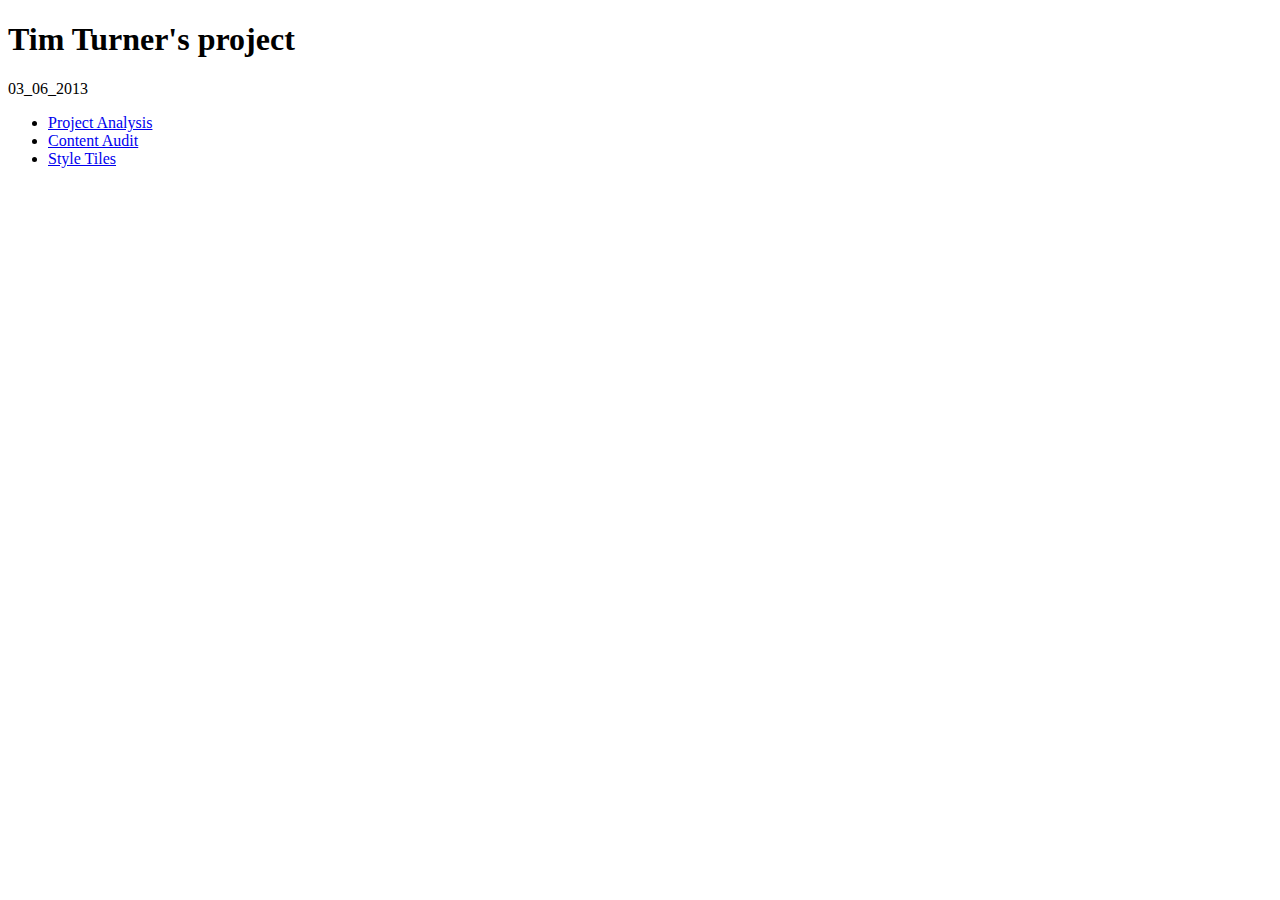
<file: index.html>
<!DOCTYPE html>
<html lang="en">
<head>
<meta charset="utf-8" />

<title>Tim_Turner's_WSP Portal</title>
</head>

<body>
	<h1>Tim Turner's project</h1>
	<p>03_06_2013</p>
	<ul>
		<li><a href="http://pttimturner.github.com/wsp-Tim-Turner-project-files/activities/Turner_Tim_project_analysis.html">Project Analysis</a></li>
		<li><a href="http://pttimturner.github.com/wsp-Tim-Turner-project-files/activities/Turner_Tim_content_audit.pdf">Content Audit</a></li>
        <li><a href="http://pttimturner.github.com/wsp-Tim-Turner-project-files/activities/style_tiles.html">Style Tiles</a></li>
        
	</ul>
</body>
</html>
</file>
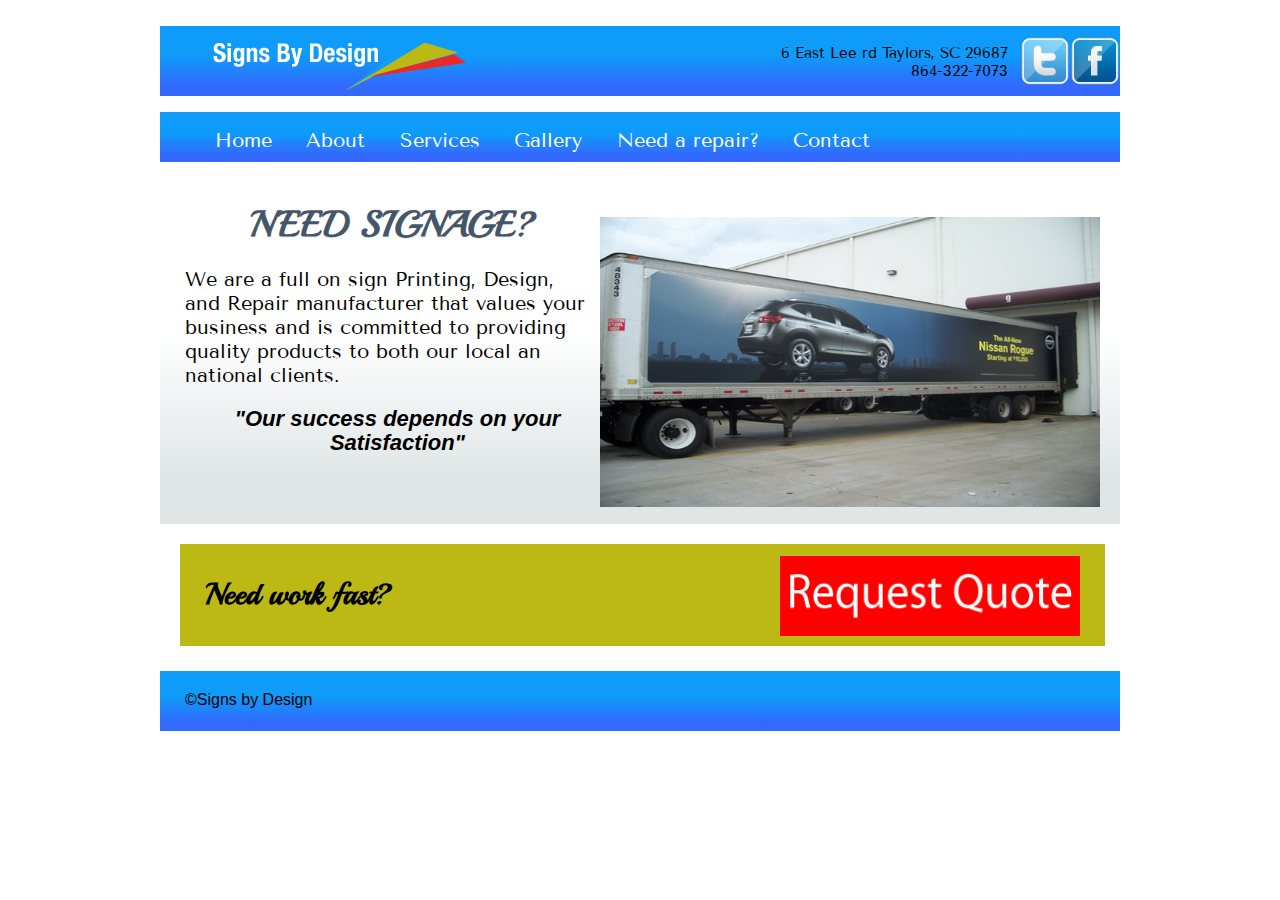
<file: project/index.html>
<!DOCTYPE html>
<html lang="en">
<head>
<meta charset="utf-8"/>
<meta name="viewport" content="width=device-width, minimum-scale=1.0, maximum-scale=1.0">
<link rel="stylesheet" href="css/style.css" type="text/css"/>
<link href='http://fonts.googleapis.com/css?family=Cuprum:400,400italic,700,700italic' rel='stylesheet' type='text/css'>
<link href='http://fonts.googleapis.com/css?family=Playball|Tenor+Sans' rel='stylesheet' type='text/css'>
<title>Signs By Design</title>
</head>	

<body>

	
<div id="wrapper">

	<div id="header">
    
    	<img id="logo" src="images/sbd_logo.png" alt="logo"/>
        <img id="facebook"img src="images/1364084090_facebook_02.png" alt="facebook_png" width="50" height="50"/>
        <img id="twitter"img src="images/1364084113_twitter_02.png" alt="twitter_png" width="50" height="50"/>
        <p id="info">
6 East Lee rd Taylors, SC 29687<br> 864-322-7073 </p>  



    </div>
	
    
    <nav id="nav_menu">
		<ul>
			<li><a href="index.html">Home</a></li>
			<li><a href="about.html">About</a></li>
			<li><a href="services.html">Services</a></li>
			<li><a href="gallery.html">Gallery</a></li>
			<li><a href="need-a-repair.html">Need a repair?</a></li>
			<li><a href="contact-us.html">Contact</a></li>
		</ul>
	</nav> <!-- End Menu -->
   
	<div id="main">
  
   <img src="images/vehicle6.jpg" alt="print_image" width="500" height="290"/>
        
         <h1 class="main_title">Need Signage?</h1>
			<p id="main_content">We are a full on sign Printing, Design, and Repair manufacturer that values your business and is committed to providing 
quality products to both our local an national clients.</p>
<blockquote><p><em><strong>"Our success depends on your Satisfaction"</strong></em></p></blockquote>
	</div><!-- End Main -->
    
        
		<div id="cta_block">
        <img id="request" src="images/request_box.png" width="300" height="80"/>
			<h2>Need work fast?</h2>
            
           
       </div>
        
        
		<!--<section id="left_block">
			<h3>You need it? We got it!</h3>
			<ul class="points">
				<li><strong>Custom Signs</strong></li>
				<li><strong>Installations</strong></li>
				<li><strong>Service and Repair</strong></li>
			</ul>
		</section>-->
        
        
		<!--<div id="right_block">
			<h3>The SBD Gaurantee</h3>
            	<ul>
                	<li>Free Quote</li>
                    <li>Friendly Service</li>
                    <li>Fast Turnaround</li>
                </ul>
			<p></p>
		<h3>Request a Quote</h3>
			<p></p>
		</div>-->
  
        <footer><p>&copy;Signs by Design</p>
    
     </footer>
       
     


</div><!-- End Wrapper -->

<!-- End Document
================================================== -->
</body>
</html>
</file>
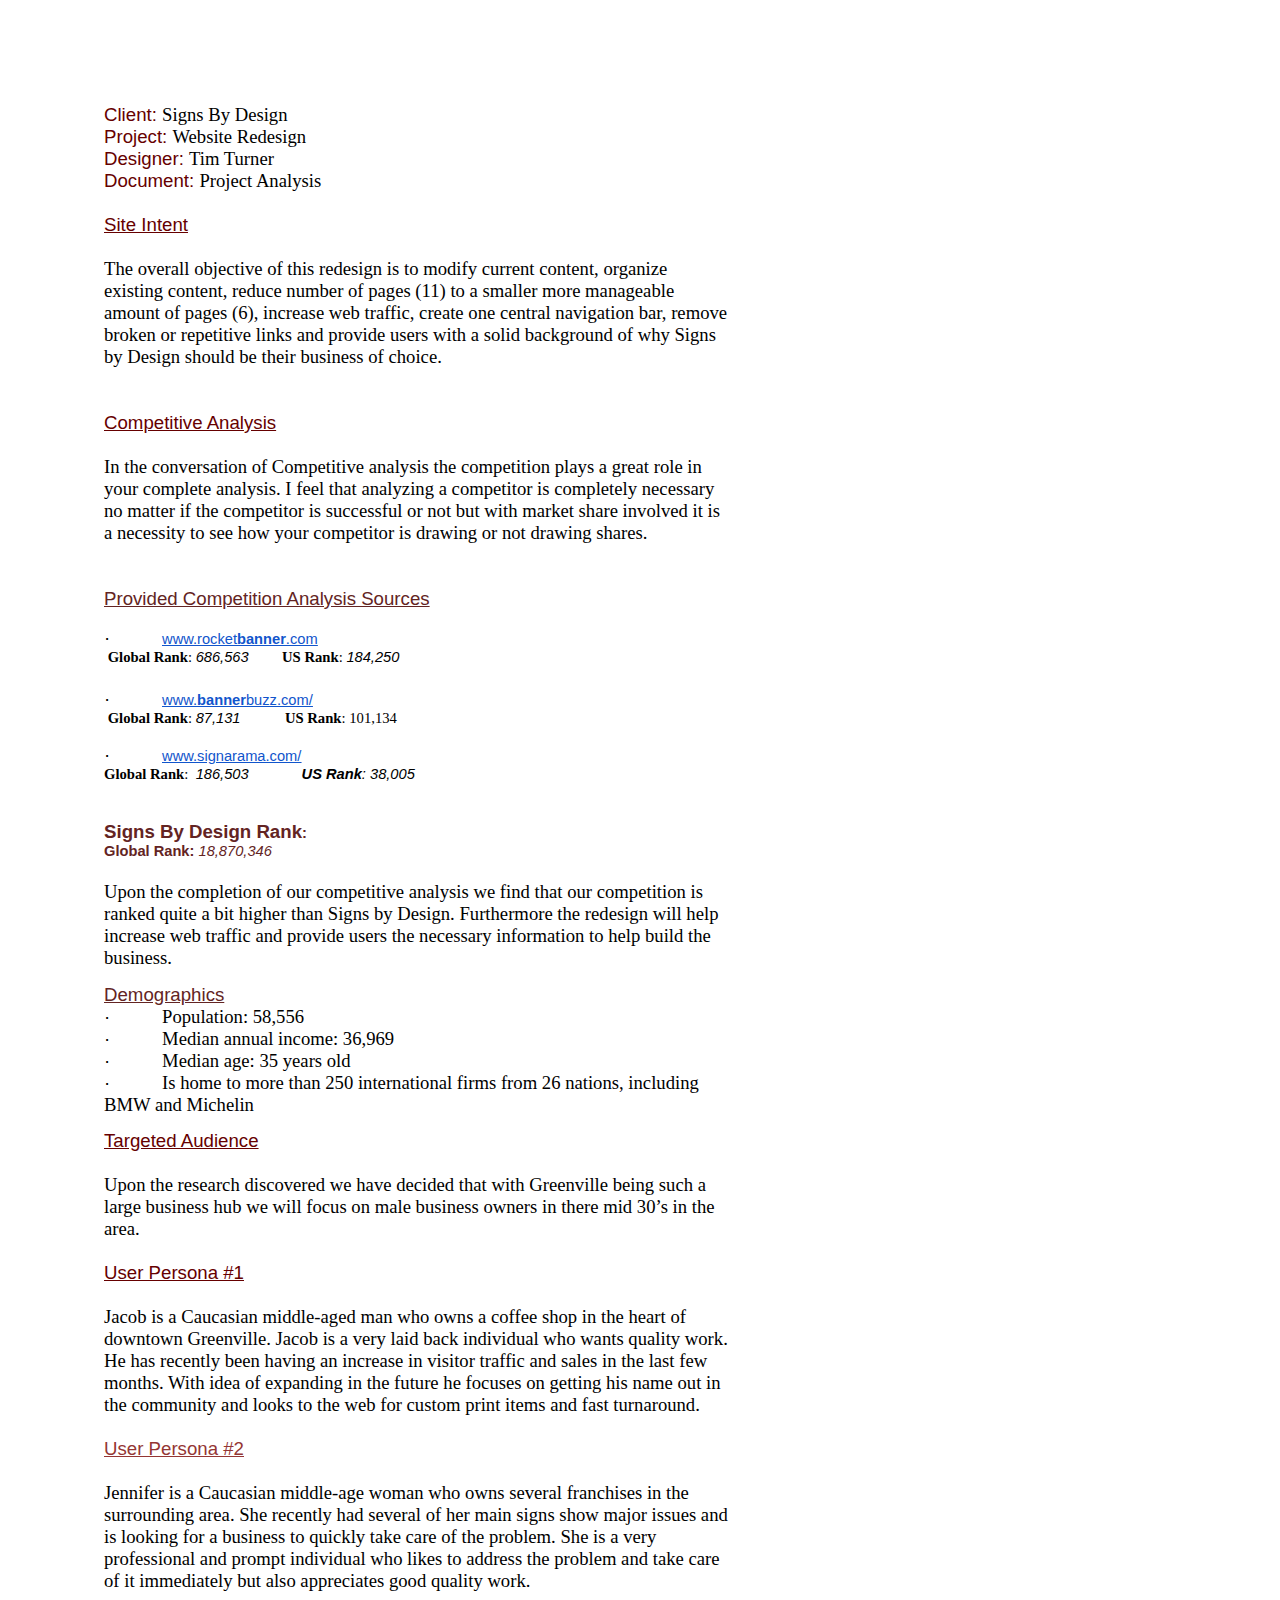
<file: activities/ProjectAnalysis.html>
<html><head><title>Project Analysis</title><style type="text/css">@import url('https://themes.googleusercontent.com/fonts/css?kit=MSSLfUayeNh9PW3ng9UWrqo0P1CSBNc3gBWclSzSx0c');ol{margin:0;padding:0}.c13{max-width:468pt;background-color:#ffffff;padding:72pt 72pt 72pt 72pt}.c6{color:#632423;font-size:14pt;font-weight:bold}.c8{color:#1155cc;text-decoration:underline;font-weight:bold}.c5{color:inherit;text-decoration:inherit}.c3{font-size:14pt;font-family:"Calibri"}.c2{color:#660000;font-size:14pt}.c7{color:#632423;font-weight:bold}.c10{color:#1155cc;text-decoration:underline}.c1{font-family:"Cambria";font-weight:bold}.c14{color:#632423;text-decoration:underline}.c16{font-weight:bold}.c15{color:#632423}.c17{text-decoration:underline}.c4{font-family:"Cambria"}.c9{font-size:14pt}.c0{direction:ltr}.c11{height:11pt}.c12{font-style:italic}.c18{color:#943634}.title{padding-top:0pt;line-height:1.15;text-align:left;color:#000000;font-size:21pt;font-family:"Trebuchet MS";padding-bottom:0pt}.subtitle{padding-top:0pt;line-height:1.15;text-align:left;color:#666666;font-style:italic;font-size:13pt;font-family:"Trebuchet MS";padding-bottom:10pt}li{color:#000000;font-size:11pt;font-family:"Arial"}p{color:#000000;font-size:11pt;margin:0;font-family:"Arial"}h1{padding-top:10pt;line-height:1.15;text-align:left;color:#000000;font-size:16pt;font-family:"Trebuchet MS";padding-bottom:0pt}h2{padding-top:10pt;line-height:1.15;text-align:left;color:#000000;font-size:13pt;font-family:"Trebuchet MS";font-weight:bold;padding-bottom:0pt}h3{padding-top:8pt;line-height:1.15;text-align:left;color:#666666;font-size:12pt;font-family:"Trebuchet MS";font-weight:bold;padding-bottom:0pt}h4{padding-top:8pt;line-height:1.15;text-align:left;color:#666666;font-size:11pt;text-decoration:underline;font-family:"Trebuchet MS";padding-bottom:0pt}h5{padding-top:8pt;line-height:1.15;text-align:left;color:#666666;font-size:11pt;font-family:"Trebuchet MS";padding-bottom:0pt}h6{padding-top:8pt;line-height:1.15;text-align:left;color:#666666;font-style:italic;font-size:11pt;font-family:"Trebuchet MS";padding-bottom:0pt}</style></head><body class="c13"><p class="c0"><span class="c2">Client: </span><span class="c3">Signs By Design</span></p><p class="c0"><span class="c2">Project: </span><span class="c3">Website Redesign</span></p><p class="c0"><span class="c2">Designer: </span><span class="c3">Tim Turner</span></p><p class="c0"><span class="c2">Document: </span><span class="c3">Project Analysis</span></p><p class="c0"><span class="c2">&nbsp;</span></p><p class="c0"><span class="c2 c17">Site Intent</span></p><p class="c0"><span class="c9">&nbsp;</span></p><p class="c0"><span class="c3">The overall objective of this redesign is to modify current content, organize existing content, reduce number of pages (11) to a smaller more manageable amount of pages (6), increase web traffic, create one central navigation bar, remove broken or repetitive links and provide users with a solid background of why Signs by Design should be their business of choice.</span></p><p class="c0"><span class="c2">&nbsp;</span></p><p class="c0"><span class="c2">&nbsp;</span></p><p class="c0"><span class="c2 c17">Competitive Analysis</span></p><p class="c0"><span class="c2">&nbsp;</span></p><p class="c0"><span class="c3">In the conversation of Competitive analysis the competition plays a great role in your complete analysis. I feel that analyzing a competitor is completely necessary no matter if the competitor is successful or not but with market share involved it is a necessity to see how your competitor is drawing or not drawing shares.</span></p><p class="c0"><span class="c3">&nbsp;</span></p><p class="c0"><span class="c15 c9">&nbsp;</span></p><p class="c0"><span class="c14 c9">Provided Competition Analysis Sources</span></p><p class="c0"><span class="c4">&nbsp;</span></p><p class="c0"><span class="c9">&middot; &nbsp;&nbsp;&nbsp;&nbsp;&nbsp;&nbsp;&nbsp;&nbsp;&nbsp;</span><span class="c10"><a class="c5" href="http://www.rocketbanner.com">www.rocket</a></span><span class="c8"><a class="c5" href="http://www.rocketbanner.com">banner</a></span><span class="c10"><a class="c5" href="http://www.rocketbanner.com">.com</a></span><span class="c4">&nbsp; &nbsp; &nbsp; &nbsp;&nbsp;&nbsp;&nbsp;&nbsp;&nbsp;&nbsp;&nbsp;</span></p><p class="c0"><span class="c4">&nbsp;</span><span class="c1">Global Rank</span><span class="c4">: </span><span class="c12">686,563 </span><span class="c4">&nbsp; &nbsp; &nbsp; &nbsp; </span><span class="c1">US Rank</span><span class="c4">: </span><span class="c12">184,250</span></p><p class="c0"><span class="c3 c12">&nbsp;</span></p><p class="c0"><span class="c9">&middot; &nbsp;&nbsp;&nbsp;&nbsp;&nbsp;&nbsp;&nbsp;&nbsp;&nbsp;</span><span class="c10"><a class="c5" href="http://www.bannerbuzz.com/">www.</a></span><span class="c8"><a class="c5" href="http://www.bannerbuzz.com/">banner</a></span><span class="c10"><a class="c5" href="http://www.bannerbuzz.com/">buzz.com/</a></span><span class="c4">&nbsp; &nbsp; &nbsp; &nbsp;&nbsp;&nbsp;&nbsp;&nbsp;&nbsp;&nbsp;&nbsp;&nbsp;</span></p><p class="c0"><span class="c4">&nbsp;</span><span class="c1">Global Rank</span><span class="c4">: </span><span class="c12">87,131 &nbsp; &nbsp; &nbsp; &nbsp; &nbsp;</span><span class="c4">&nbsp;</span><span class="c1">US Rank</span><span class="c4">: 101,134 &nbsp;&nbsp;&nbsp;&nbsp;&nbsp;&nbsp;&nbsp;&nbsp;&nbsp;</span></p><p class="c0"><span class="c4">&nbsp;</span></p><p class="c0"><span class="c9">&middot; &nbsp;&nbsp;&nbsp;&nbsp;&nbsp;&nbsp;&nbsp;&nbsp;&nbsp;</span><span class="c10"><a class="c5" href="http://www.signarama.com/">www.signarama.com/</a></span><span class="c4">&nbsp; &nbsp; &nbsp; &nbsp; &nbsp; &nbsp;&nbsp;&nbsp;&nbsp;&nbsp;&nbsp;&nbsp;&nbsp;</span></p><p class="c0"><span class="c1">Global Rank</span><span class="c4">: &nbsp;</span><span class="c12">186,503 &nbsp; &nbsp; &nbsp;&nbsp;&nbsp;&nbsp;&nbsp;&nbsp;&nbsp;&nbsp;</span><span class="c12 c16">US Rank</span><span class="c12">: 38,005</span></p><p class="c0"><span class="c3">&nbsp;</span></p><p class="c0"><span class="c16">&nbsp;</span></p><p class="c0"><span class="c6">Signs By Design Rank</span><span class="c7">:</span></p><p class="c0"><span class="c7">Global Rank:</span><span class="c15">&nbsp;</span><span class="c15 c12">18,870,346</span></p><p class="c0"><span class="c3">&nbsp;</span></p><p class="c0"><span class="c3">Upon the completion of our competitive analysis we find that our competition is ranked quite a bit higher than Signs by Design. Furthermore the redesign will help increase web traffic and provide users the necessary information to help build the business.</span></p><p class="c0 c11"><span class="c14 c9"></span></p><p class="c0"><span class="c9 c14">Demographics</span></p><p class="c0"><span class="c9">&middot; &nbsp;&nbsp;&nbsp;&nbsp;&nbsp;&nbsp;&nbsp;&nbsp;&nbsp;</span><span class="c3">Population: 58,556</span></p><p class="c0"><span class="c9">&middot; &nbsp;&nbsp;&nbsp;&nbsp;&nbsp;&nbsp;&nbsp;&nbsp;&nbsp;</span><span class="c3">Median annual income: 36,969</span></p><p class="c0"><span class="c9">&middot; &nbsp;&nbsp;&nbsp;&nbsp;&nbsp;&nbsp;&nbsp;&nbsp;&nbsp;</span><span class="c3">Median age: 35 years old</span></p><p class="c0"><span class="c9">&middot; &nbsp;&nbsp;&nbsp;&nbsp;&nbsp;&nbsp;&nbsp;&nbsp;&nbsp;</span><span class="c3">Is home to more than 250 international firms from 26 nations, including BMW and Michelin</span></p><p class="c0 c11"><span class="c2 c17"></span></p><p class="c0"><span class="c2 c17">Targeted Audience</span></p><p class="c0"><span class="c2">&nbsp;</span></p><p class="c0"><span class="c3">Upon the research discovered we have decided that with Greenville being such a large business hub we will focus on male business owners in there mid 30&rsquo;s in the area.&nbsp;&nbsp;&nbsp;&nbsp;&nbsp;&nbsp;&nbsp;&nbsp;</span></p><p class="c0"><span class="c2">&nbsp;</span></p><p class="c0"><span class="c2 c17">User Persona #1</span></p><p class="c0"><span class="c2">&nbsp;</span></p><p class="c0"><span class="c3">Jacob is a Caucasian middle-aged man who owns a coffee shop in the heart of downtown Greenville. Jacob is a very laid back individual who wants quality work. He has recently been having an increase in visitor traffic and sales in the last few months. With idea of expanding in the future he focuses on getting his name out in the community and looks to the web for custom print items and fast turnaround.</span></p><p class="c0"><span class="c3">&nbsp;</span></p><p class="c0"><span class="c17 c9 c18">User Persona #2</span></p><p class="c0"><span class="c3">&nbsp;</span></p><p class="c0"><span class="c3">Jennifer is a Caucasian middle-age woman who owns several franchises in the surrounding area. She recently had several of her main signs show major issues and is looking for a business to quickly take care of the problem. She is a very professional and prompt individual who likes to address the problem and take care of it immediately but also appreciates good quality work.</span></p><p class="c0 c11"><span></span></p></body></html>
</file>
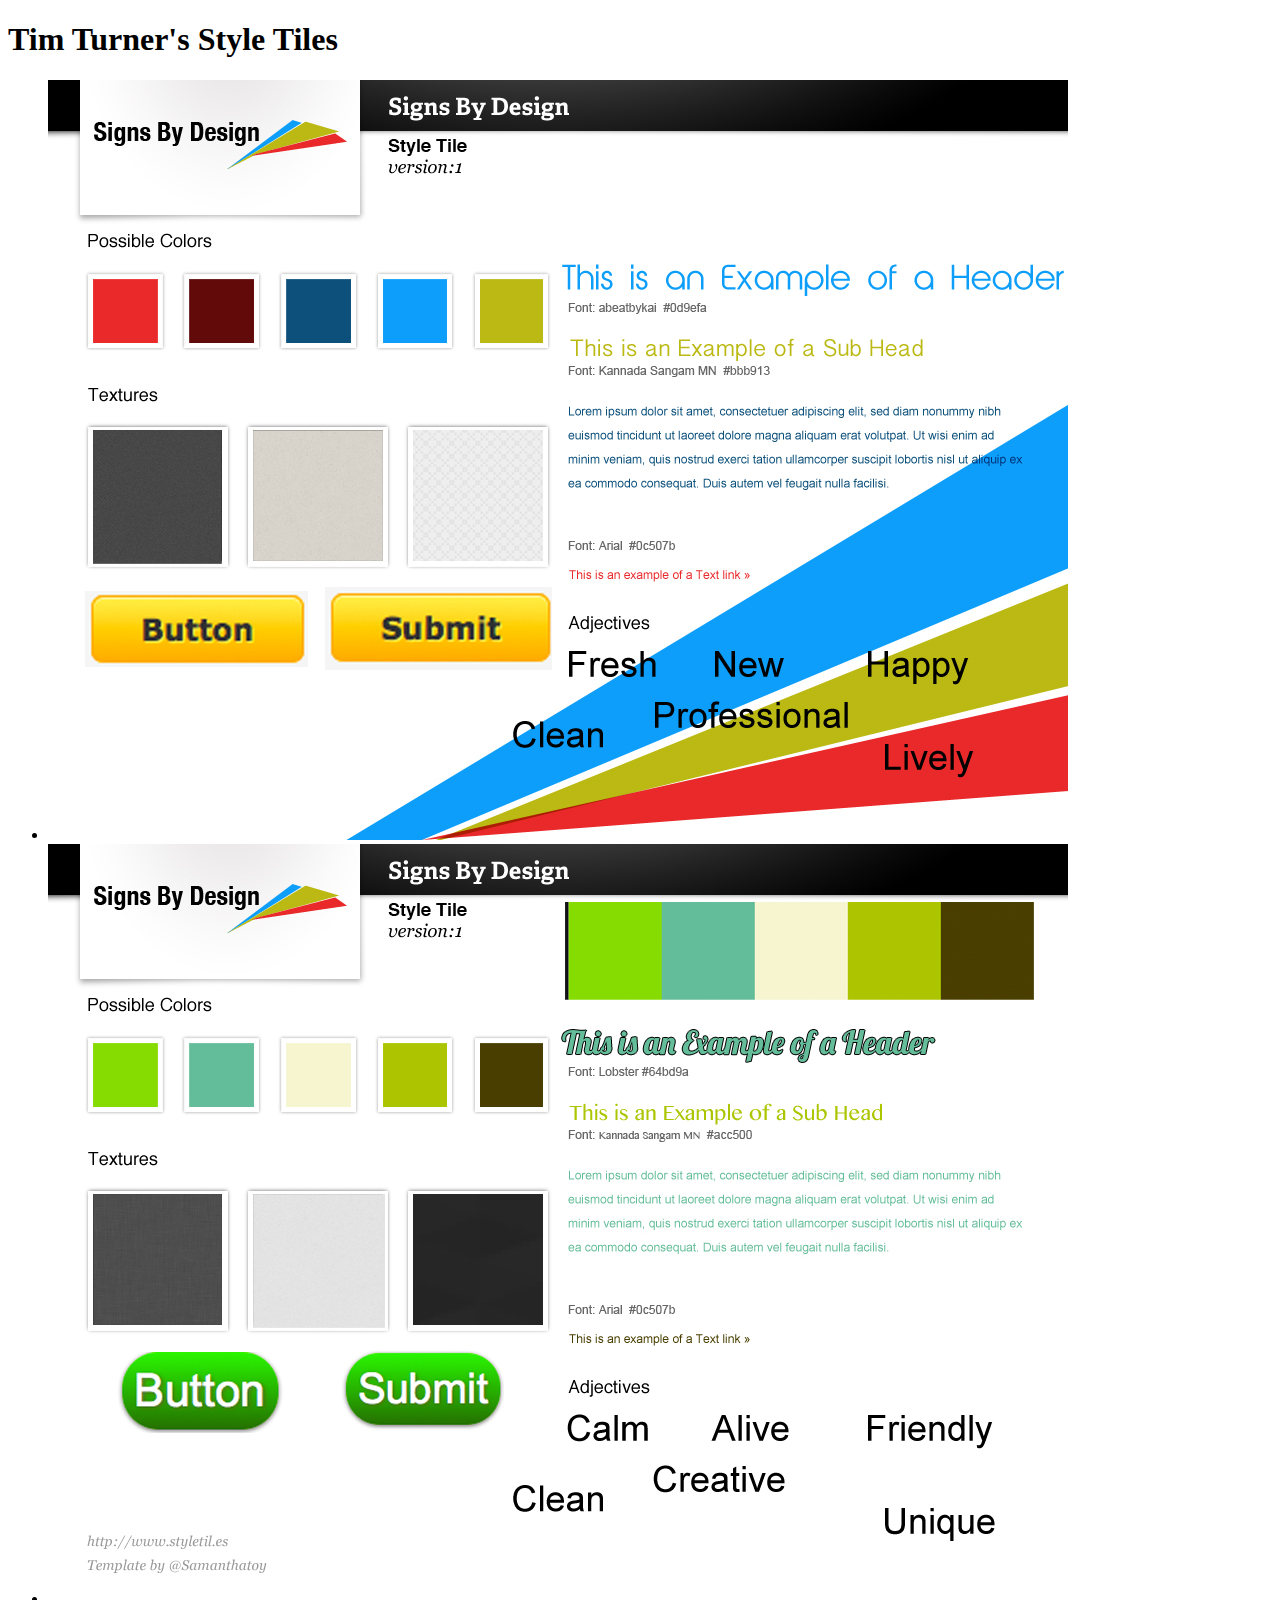
<file: activities/style_tiles.html>
<!DOCTYPE html>
<html lang="en">
<head>
<meta charset="utf-8" />

<title>Tim_Turner's_WSP Portal</title>
</head>

<body>
	<h1> Tim Turner's Style Tiles</h1>
	
		<ul>
			<li><img src="Style_Tile_Template1.jpg" alt="style_tile_1"/></li>
			<li><img src="Style_Tile_Template2.jpg" alt="style_tile_2"/></li>
		</ul>
	</body>
</html>
</file>
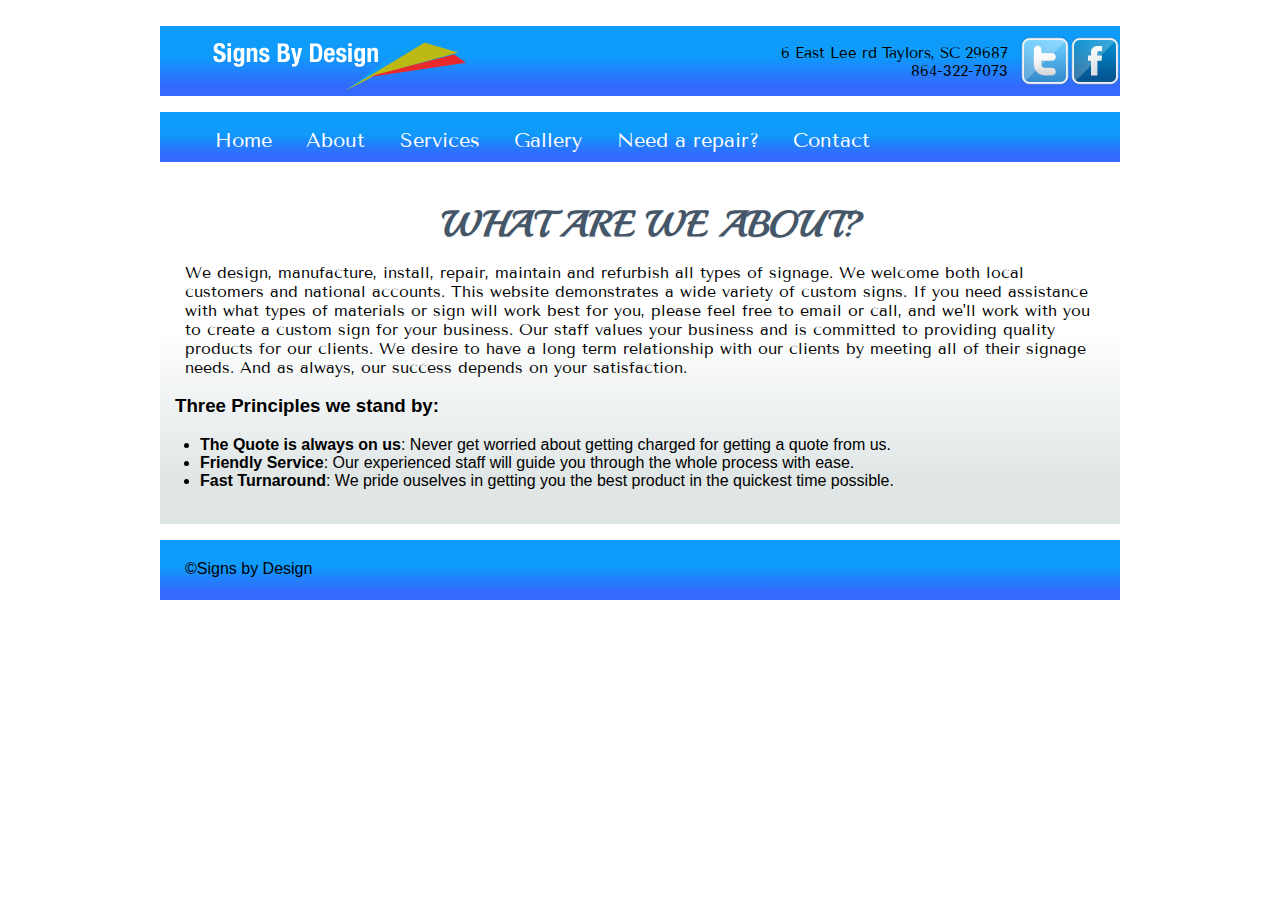
<file: project/about.html>
<!DOCTYPE html>
<html lang="en">
<head>
	<meta charset="utf-8"/>
	<meta name="viewport" content="width=device-width, minimum-scale=1.0, maximum-scale=1.0"/>
<link rel="stylesheet" href="css/style.css" type="text/css"/>
<link href='http://fonts.googleapis.com/css?family=Cuprum:400,400italic,700,700italic' rel='stylesheet' type='text/css'/>
<link href='http://fonts.googleapis.com/css?family=Playball|Tenor+Sans' rel='stylesheet' type='text/css'/>
	<title>Signs By Design</title>
</head>	

<body>

	<div id="wrapper">

	
<div id="header">
    	<img id="logo" src="images/sbd_logo.png" alt="logo"/>
        <img id="facebook" img src="images/1364084090_facebook_02.png" alt="facebook_png" width="50" height="50"/>
        <img id="twitter" img src="images/1364084113_twitter_02.png" alt="twitter_png" width="50" height="50"/>
        <p id="info">
6 East Lee rd Taylors, SC 29687<br/> 864-322-7073 		</p>
    </div>
	
			
    
    <div id="nav_menu">
		<ul>
			<li><a href="index.html">Home</a></li>
			<li><a href="about.html">About</a></li>
			<li><a href="services.html">Services</a></li>
			<li><a href="gallery.html">Gallery</a></li>
			<li><a href="need-a-repair.html">Need a repair?</a></li>
			<li><a href="contact-us.html">Contact</a></li>
		</ul>
	</div> <!------End Menu------->
    
    <div id="main">
    
    <h1 class="main_title">What are we about?</h1>
   
   <div class="one-third column">
			
			<p class="page_para">We design, manufacture, install, repair, maintain and refurbish all types of signage.
We welcome both local customers and national accounts.

This website demonstrates a wide variety of custom signs. If you need assistance with what types of materials or sign will work best for you, please feel free to email or call, and we'll work with you to create a custom sign for your business.

Our staff values your business and is committed to providing quality products for our clients.   We desire to have a long term relationship with our clients by meeting all of their signage needs.

And as always, our success depends on your satisfaction.</p>
	
     </div><!--end main-->
		<div class="one-third column">
			<h3 id="principles">Three Principles we stand by:</h3>
			<ul class="square">
				<li><strong>The Quote is always on us</strong>: Never get worried about getting charged for getting a quote from us.</li>
				<li><strong>Friendly Service</strong>: Our experienced staff will guide you through the whole process with ease. </li>
				<li><strong>Fast Turnaround</strong>: We pride ouselves in getting you the best product in the quickest time possible.</li>
			</ul>
		</div>
        
        </div><!--end main-->
        
        <div class="one-third column">
			<footer><p>&copy;Signs by Design</p></footer>
		</div>
</div><!--end wrapper-->
</body>
</html>
</file>
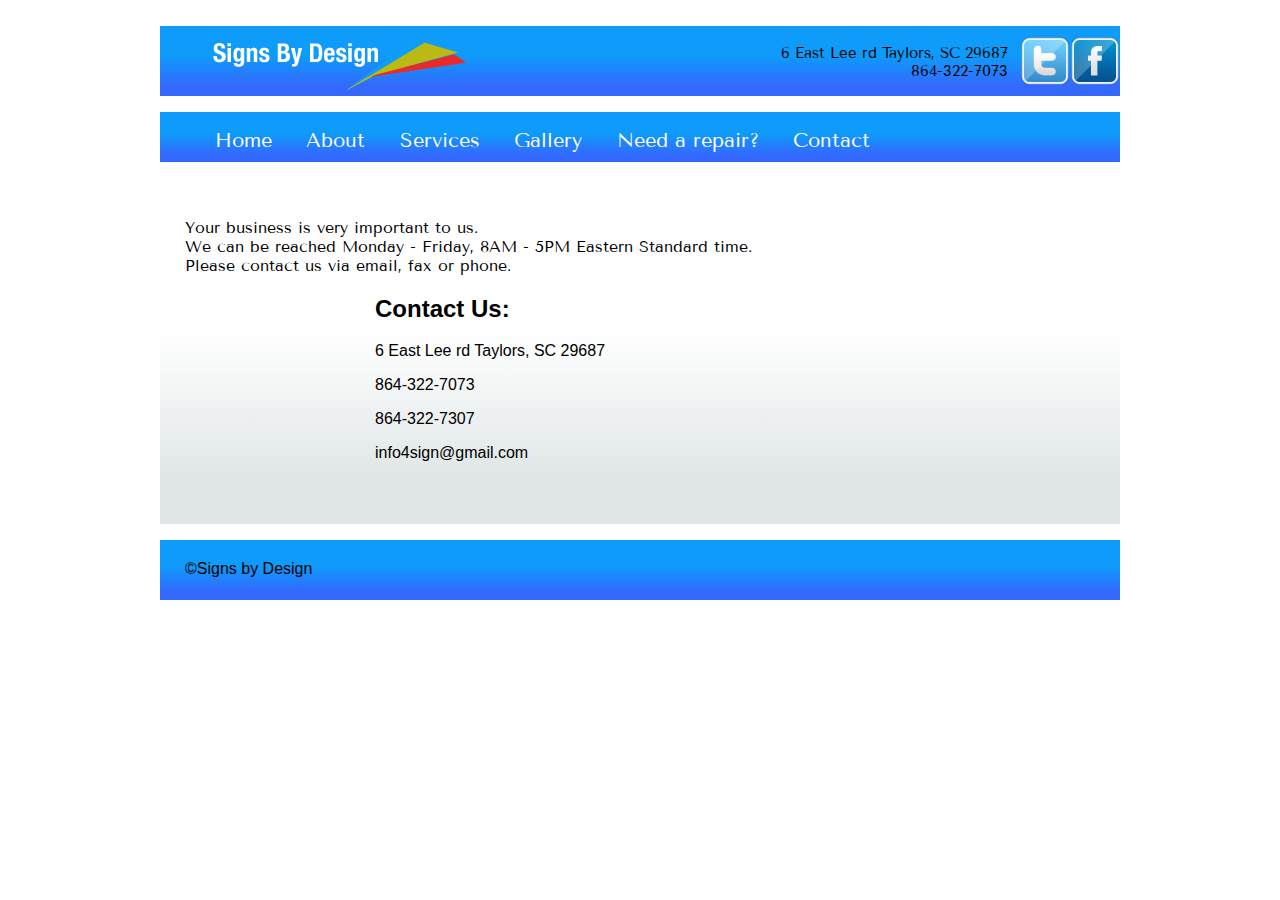
<file: project/contact-us.html>
<!DOCTYPE html>
<html lang="en">
<head>
	<meta charset="utf-8"/>
	<meta name="viewport" content="width=device-width, minimum-scale=1.0, maximum-scale=1.0"/>
<link rel="stylesheet" href="css/style.css" type="text/css"/>
<link href='http://fonts.googleapis.com/css?family=Cuprum:400,400italic,700,700italic' rel='stylesheet' type='text/css'/>
<link href='http://fonts.googleapis.com/css?family=Playball|Tenor+Sans' rel='stylesheet' type='text/css'/>
	<title>Signs By Design</title>
</head>	

<body>

<div id="wrapper">
	

<div id="header">
    	<img id="logo" src="images/sbd_logo.png" alt="logo"/>
        <img id="facebook" img src="images/1364084090_facebook_02.png" alt="facebook_png" width="50" height="50"/>
        <img id="twitter" img src="images/1364084113_twitter_02.png" alt="twitter_png" width="50" height="50"/>
         <p id="info">
6 East Lee rd Taylors, SC 29687<br/> 864-322-7073 		</p>
    </div>
    
    <div id="nav_menu">
		<ul>
			<li><a href="index.html">Home</a></li>
			<li><a href="about.html">About</a></li>
			<li><a href="services.html">Services</a></li>
			<li><a href="gallery.html">Gallery</a></li>
			<li><a href="need-a-repair.html">Need a repair?</a></li>
			<li><a href="contact-us.html">Contact</a></li>
		</ul>
	</div> <!------End Menu------->
    
    <div id="main">
 <p class="page_para">Your business is very important to us.<br/>    
We can be reached Monday - Friday,
8AM - 5PM Eastern Standard time.<br/>
Please contact us via email, fax or phone.</p>

	<div id="contact">
  <h2>Contact Us:</h2>
	<p>6 East Lee rd Taylors, SC 29687</p> 
	<p>864-322-7073</p>
	<p>864-322-7307</p>
	<p>info4sign@gmail.com</p>
    </div>
	</div><!--End Main-->


        <footer><p>&copy;Signs by Design</p>
    
     </footer>
     
     
 </div><!--end wrapper-->
 </body>
 </html>
</file>
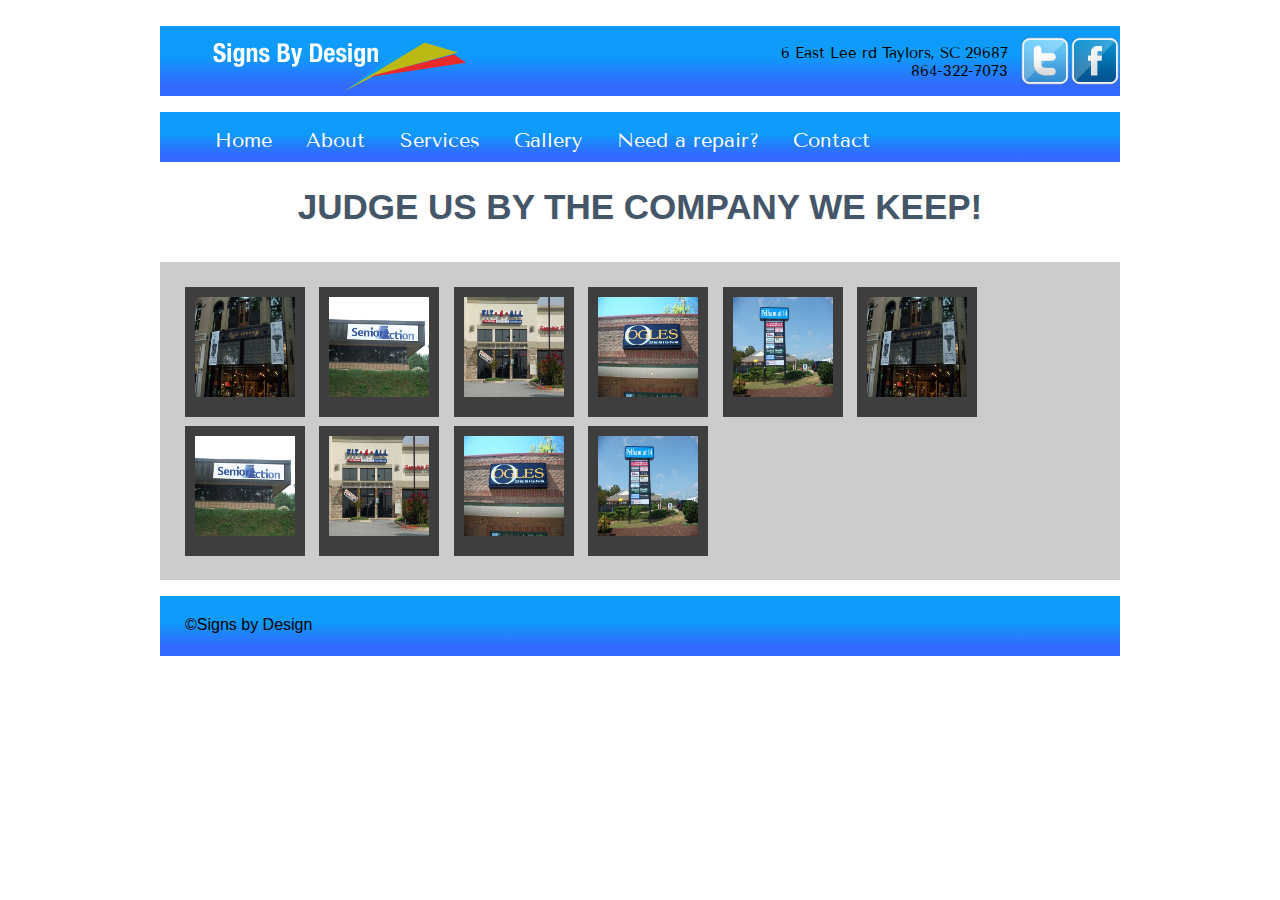
<file: project/gallery.html>
<!DOCTYPE html>
<html lang="en">
<head>

	<meta charset="utf-8"/>
	<meta name="viewport" content="width=device-width, minimum-scale=1.0, maximum-scale=1.0">
<link rel="stylesheet" href="css/style.css" type="text/css"/>
<link href='http://fonts.googleapis.com/css?family=Cuprum:400,400italic,700,700italic' rel='stylesheet' type='text/css'>
<link href='http://fonts.googleapis.com/css?family=Playball|Tenor+Sans' rel='stylesheet' type='text/css'>
	<title>Signs By Design</title>
<script type='text/javascript' src='scripts/jquery.js'></script>
<script type='text/javascript' src='scripts/lightbox.js'></script>
<link type='text/css' href='css/lightbox.css' rel='stylesheet'/>
<link type='text/css' href='css/sample_lightbox_layout.css' rel='stylesheet'/>
<style type="text/css">
.lbGallery { 
			/*gallery container settings*/
			background-color: #cccccc;
			padding-left: 20px;  
			padding-top: 20px;  
			padding-right: 20px;  
			padding-bottom: 20px;  
			width: 920px;
			height: auto;
			text-align:left;
		}
		.lbGallery ul { list-style: none; margin:0;padding:0; }
		.lbGallery ul li { display: inline;margin:0;padding:0; }
		.lbGallery ul li a{text-decoration:none;}
			
		.lbGallery ul li a img {
			/*border color, width and margin for the images*/
			border-color: #3e3e3e;
			border-left-width: 10px;
			border-top-width: 10px;
			border-right-width: 10px;
			border-bottom-width: 20px;
			margin-left:5px;
			margin-right:5px;
			margin-top:5px;
			margin-bottom:5px:
			}
			
		.lbGallery ul li a:hover img {	
			/*background color on hover*/
			border-color: #ffffff;
			border-left-width: 10px;
			border-top-width: 10px;
			border-right-width: 10px;
			border-bottom-width: 20px;
		}
			
		#lightbox-container-image-box {
			border-top: 0px none #ffffff;
			border-right: 0px none #ffffff;
			border-bottom: 0px none #ffffff;
			border-left: 0px none #ffffff;
			}
			
		#lightbox-container-image-data-box { 
			border-top: 0px;
			border-right: 0px none #ffffff;
			border-bottom: 0px none #ffffff;
			border-left: 0px none #ffffff;
			}
</style>

</head>	

<body>

		<div id="wrapper">
		
		<div id="header">
    	<img id="logo" src="images/sbd_logo.png" alt="logo"/>
        <img id="facebook"img src="images/1364084090_facebook_02.png" alt="facebook_png" width="50" height="50"/>
        <img id="twitter"img src="images/1364084113_twitter_02.png" alt="twitter_png" width="50" height="50"/>
          <p id="info">
6 East Lee rd Taylors, SC 29687<br> 864-322-7073 		</p>
    </div>
	
	
</style>
<script type="text/xml">
<!--
<oa:widgets>
  <oa:widget wid="2127022" binding="#gallery" />
</oa:widgets>
-->
</script>
	
<div id="nav_menu">
	<ul>
			<li><a href="index.html">Home</a></li>
			<li><a href="about.html">About</a></li>
			<li><a href="services.html">Services</a></li>
			<li><a href="gallery.html">Gallery</a></li>
			<li><a href="need-a-repair.html">Need a repair?</a></li>
			<li><a href="contact-us.html">Contact</a></li>
		</ul>
	</div> <!------End Menu------->
   <h1 class="main_title">Judge us by the company we keep!</h1>
   
 <div id="gallery" class="lbGallery">
      <ul>
        <li> <a href="images/banner9.jpg" title=""><img src="images/banner9.jpg" width="100" height="100" alt="Flower" /></a> </li>
        <li> <a href="images/building9.jpg" title=""><img src="images/building9.jpg" width="100" height="100" alt="Tree" /></a> </li>
        <li> <a href="images/cabinet.jpg" title=""><img src="images/cabinet.jpg" width="100" height="100" alt="" /></a> </li>
        <li> <a href="images/cabinet1.jpg" title=""><img src="images/cabinet1.jpg" width="100" height="100" alt="" /></a> </li>
        <li> <a href="images/cabinet6.jpg" title=""><img src="images/cabinet6.jpg" width="100" height="100" alt="" /></a> </li>
         <li> <a href="images/banner9.jpg" title=""><img src="images/banner9.jpg" width="100" height="100" alt="Flower" /></a> </li>
        <li> <a href="images/building9.jpg" title=""><img src="images/building9.jpg" width="100" height="100" alt="Tree" /></a> </li>
        <li> <a href="images/cabinet.jpg" title=""><img src="images/cabinet.jpg" width="100" height="100" alt="" /></a> </li>
        <li> <a href="images/cabinet1.jpg" title=""><img src="images/cabinet1.jpg" width="100" height="100" alt="" /></a> </li>
        <li> <a href="images/cabinet6.jpg" title=""><img src="images/cabinet6.jpg" width="100" height="100" alt="" /></a> </li>
      </ul>
</div>
    <script type="text/javascript">
// BeginOAWidget_Instance_2127022: #gallery

		$(function(){
			$('#gallery a').lightBox({ 
				imageLoading:			'/images/lightbox/lightbox-ico-loading.gif',		// (string) Path and the name of the loading icon
				imageBtnPrev:			'/images/lightbox/lightbox-btn-prev.gif',			// (string) Path and the name of the prev button image
				imageBtnNext:			'/images/lightbox/lightbox-btn-next.gif',			// (string) Path and the name of the next button image
				imageBtnClose:			'/images/lightbox/lightbox-btn-close.gif',		// (string) Path and the name of the close btn
				imageBlank:				'/images/lightbox/lightbox-blank.gif',			// (string) Path and the name of a blank image (one pixel)
				fixedNavigation:		false,		// (boolean) Boolean that informs if the navigation (next and prev button) will be fixed or not in the interface.
				containerResizeSpeed:	400,			 // Specify the resize duration of container image. These number are miliseconds. 400 is default.
				overlayBgColor: 		"#999999",		// (string) Background color to overlay; inform a hexadecimal value like: #RRGGBB. Where RR, GG, and BB are the hexadecimal values for the red, green, and blue values of the color.
				overlayOpacity:			.6,		// (integer) Opacity value to overlay; inform: 0.X. Where X are number from 0 to 9
				txtImage:				'Image',				//Default text of image
				txtOf:					'of'
			});
		});
		
// EndOAWidget_Instance_2127022
    </script>


        <footer><p>&copy;Signs by Design</p>
    
     </footer>
     
    </div>
     
</body>
</html>
</file>
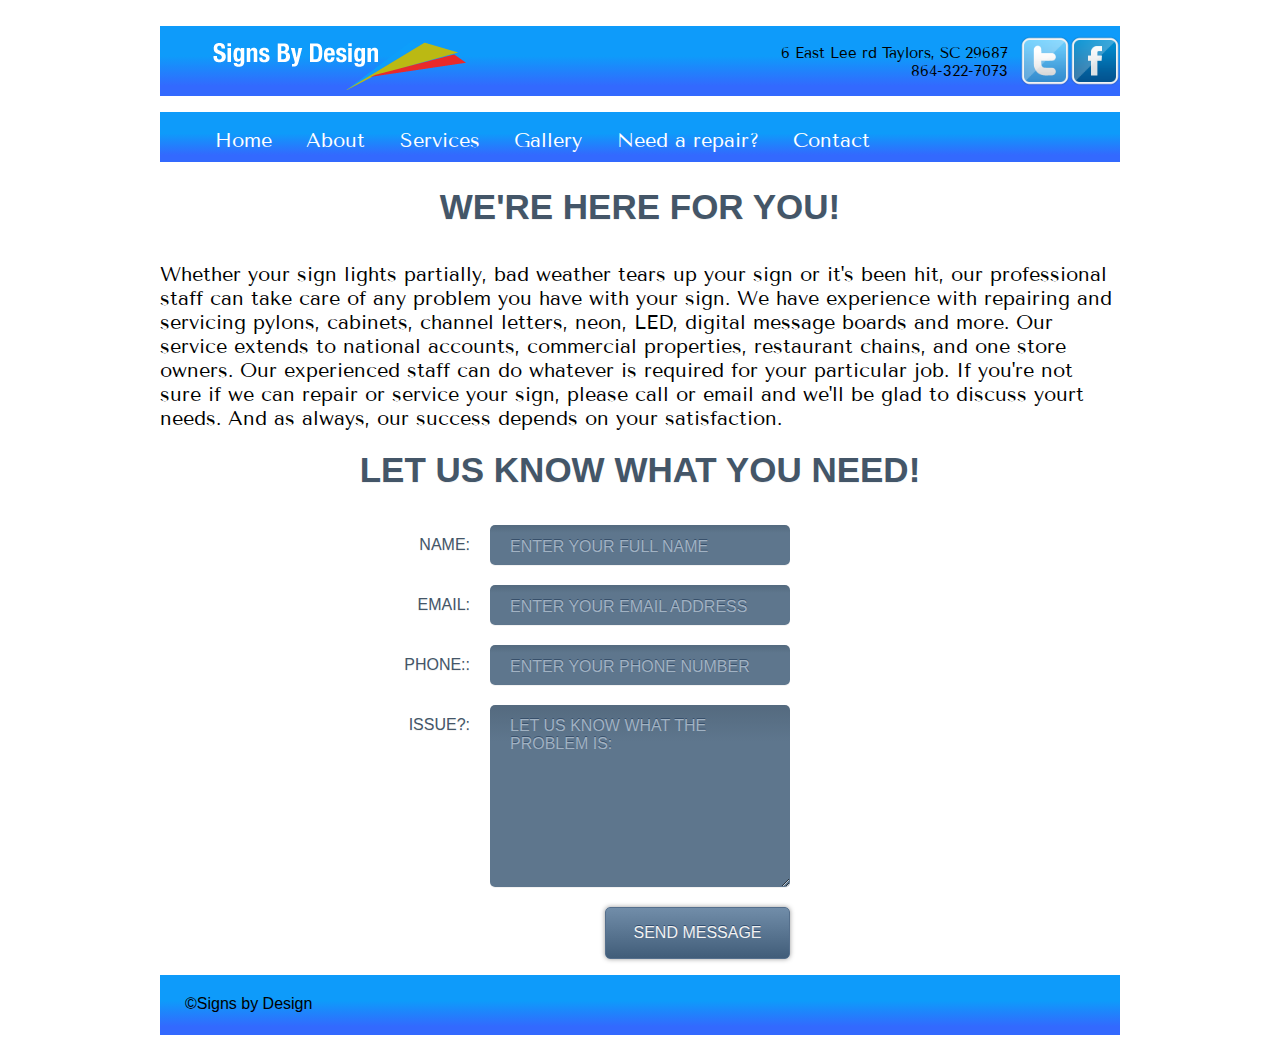
<file: project/need-a-repair.html>
<!DOCTYPE html>
<html lang="en">
<head>
	<meta charset="utf-8"/>
	<meta name="viewport" content="width=device-width, minimum-scale=1.0, maximum-scale=1.0"/>
<link rel="stylesheet" href="css/style.css" type="text/css"/>
<link href='http://fonts.googleapis.com/css?family=Cuprum:400,400italic,700,700italic' rel='stylesheet' type='text/css'/>
<link href='http://fonts.googleapis.com/css?family=Playball|Tenor+Sans' rel='stylesheet' type='text/css'/>
	<title>Signs By Design</title>
</head>	

<body>

	<div id="wrapper">
	

<div id="header">
    	<img id="logo" src="images/sbd_logo.png" alt="logo"/>
        <img id="facebook" img src="images/1364084090_facebook_02.png" alt="facebook_png" width="50" height="50"/>
        <img id="twitter" img src="images/1364084113_twitter_02.png" alt="twitter_png" width="50" height="50"/>
       <p id="info">
6 East Lee rd Taylors, SC 29687<br/> 864-322-7073</p> 
    </div>


    
    <div id="nav_menu">
		<ul>
			<li><a href="index.html">Home</a></li>
			<li><a href="about.html">About</a></li>
			<li><a href="services.html">Services</a></li>
			<li><a href="gallery.html">Gallery</a></li>
			<li><a href="need-a-repair.html">Need a repair?</a></li>
			<li><a href="contact-us.html">Contact</a></li>
		</ul>
	</div> <!------End Menu------->
    		<h1>We're here for you!</h1>
            <p id="repair">Whether your sign lights partially, bad weather tears up your sign or it's been hit, our professional staff can take care of any problem you have with your sign.  We have experience with repairing and servicing pylons, cabinets, channel letters, neon, LED, digital message boards and more.  

Our service extends to national accounts, commercial properties, restaurant chains, and one store owners.

Our experienced staff can do whatever is required for your particular job.  If you're not sure if we can repair or service your sign, please call or email and we'll be glad to discuss yourt needs.

And as always, our success depends on your satisfaction. </p>

   
 	<h1>Let us know what you need!</h1>

 
 <div id="contact">
	<form action="#" method="post">
		<fieldset>
			<label for="name">Name:</label>
			<input type="text" id="name" placeholder="Enter your full name" />
			
			<label for="email">Email:</label>
			<input type="email" id="email" placeholder="Enter your email address" />
            
            <label for="phone">Phone::</label>
			<input type="phone" id="phone" placeholder="Enter your phone number" />
                <label for="message">Issue?:</label>
			<textarea id="message" placeholder="Let us know what the problem is:"></textarea>
     
			
			<input type="submit" value="Send message" />
			
		</fieldset>
	</form>
</div>


        <footer><p>&copy;Signs by Design</p>
    
     </footer> 
     
    </div>
    
 </body>
 </html>
</file>
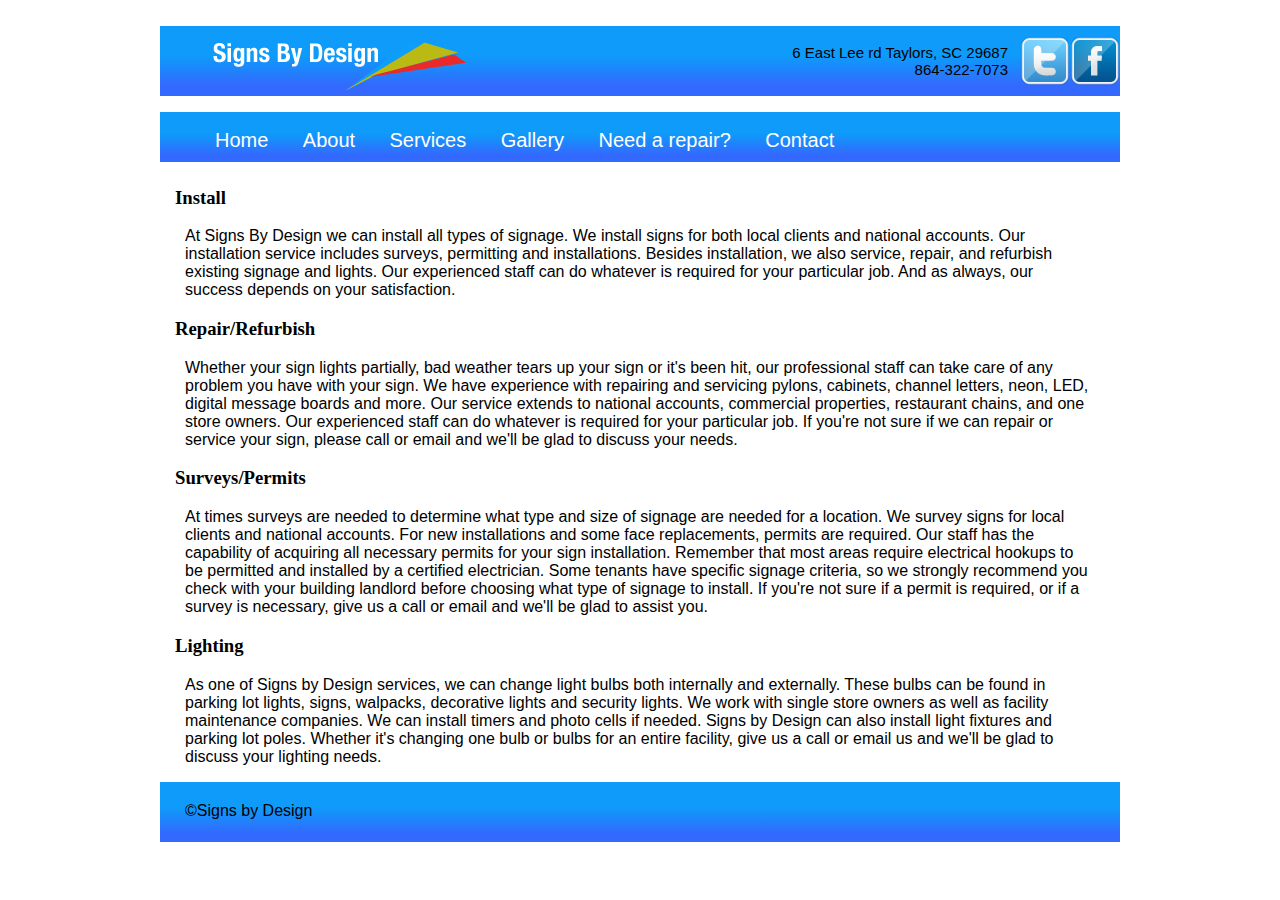
<file: project/services.html>
<!DOCTYPE html>
<html lang="en">
<head>
	<meta charset="utf-8"/>
	<link rel="stylesheet" href="css/style.css" type="text/css"/>
	<title>Signs By Design</title>
</head>	

<body>
	<div id="wrapper">
	
	<div id="header">
    	<img id="logo" src="images/sbd_logo.png" alt="logo"/>
        <img id="facebook"img src="images/1364084090_facebook_02.png" alt="facebook_png" width="50" height="50"/>
        <img id="twitter"img src="images/1364084113_twitter_02.png" alt="twitter_png" width="50" height="50"/>
        <p id="info">
6 East Lee rd Taylors, SC 29687<br> 864-322-7073 		</p> 
    </div>

   <!-----nav_menu-------->
    <div id="nav_menu"> 
		<ul>
			<li><a href="index.html">Home</a></li>
			<li><a href="about.html">About</a></li>
			<li><a href="services.html">Services</a></li>
			<li><a href="gallery.html">Gallery</a></li>
			<li><a href="need-a-repair.html">Need a repair?</a></li>
			<li><a href="contact-us.html">Contact</a></li>
		</ul>
	</div> 
	<!------End nav_menu------->
   
   <div class="one-third column">
			<h3 class="services">Install</h3>
			<p class="page_para">At Signs By Design we can install all types of signage.


We install signs for both local clients and national accounts.   Our installation service includes surveys, permitting and installations.   Besides installation, we also service, repair, and refurbish existing signage and lights.

Our experienced staff can do whatever is required for your
particular job.

And as always, our success depends on your satisfaction. </p>
		</div>
		
        <div class="one-third column">
			<h3 class="services">Repair/Refurbish</h3>
			<p class="page_para">Whether your sign lights partially, bad weather tears up your sign or it's been hit, our professional staff can take care of any problem you have with your sign.   We have experience with repairing and servicing pylons, cabinets, channel letters, neon, LED, digital message boards and more.  

Our service extends to national accounts, commercial properties, restaurant chains, and one store owners.

Our experienced staff can do whatever is required for your particular job.  If you're not sure if we can repair or service your sign, please call or email and we'll be glad to discuss your needs.
</p>
		</div>
		
        <div class="one-third column">
			<h3 class="services">Surveys/Permits</h3>
			<p class="page_para">At times surveys are needed to determine what type and size of signage are needed for a location.   We survey signs for local clients and national accounts.

For new installations and some face replacements, permits are required.   Our staff has the capability of acquiring all necessary permits for your sign installation.   Remember that most areas require electrical hookups to be permitted and installed by a certified electrician.

Some tenants have specific signage criteria, so we strongly recommend you check with your building landlord before choosing what type of signage to install.   If you're not sure if a permit is required, or if a survey is necessary, give us a call or email and we'll be glad to assist you. </p>
		</div>
		
        <div class="one-third column">
			<h3 class="services">Lighting</h3>
			<p class="page_para">As one of Signs by Design services, we can change light bulbs both internally and externally.   These bulbs can be found in parking lot lights, signs, walpacks, decorative lights and security lights.   We work with single store owners as well as facility maintenance companies.   We can install timers and photo cells if needed.   Signs by Design can also install light fixtures and parking lot poles.

Whether it's changing one bulb or bulbs for an entire facility, give us a call or email us and we'll be glad to discuss your lighting needs. </p>
		</div>
		
        
        <footer><p>&copy;Signs by Design</p>
    
     </footer>
     
     </div>
     </body>
     </html>
</file>
<file: project/css/style.css>
/*  ------Global Reset------ */
@import "normalize.css";

/* #0d9efb = Blue
   #ea292a = Red
   #0d507b = DK Blue
   #bcb914 = Green
*/


#wrapper {
max-width: 960px;
width: 100%;
height: auto;
margin: auto;
padding: 2%;


}
 
body {

}

#header {
width: 100%;
height: 70px;
background-image: linear-gradient(bottom, rgb(51,105,254) 14%, rgb(14,155,250) 57%, rgb(14,155,250) 79%);
background-image: -o-linear-gradient(bottom, rgb(51,105,254) 14%, rgb(14,155,250) 57%, rgb(14,155,250) 79%);
background-image: -moz-linear-gradient(bottom, rgb(51,105,254) 14%, rgb(14,155,250) 57%, rgb(14,155,250) 79%);
background-image: -webkit-linear-gradient(bottom, rgb(51,105,254) 14%, rgb(14,155,250) 57%, rgb(14,155,250) 79%);
background-image: -ms-linear-gradient(bottom, rgb(51,105,254) 14%, rgb(14,155,250) 57%, rgb(14,155,250) 79%);

background-image: -webkit-gradient(
	linear,
	left bottom,
	left top,
	color-stop(0.14, rgb(51,105,254)),
	color-stop(0.57, rgb(14,155,250)),
	color-stop(0.79, rgb(14,155,250))
);

}

#logo {
	padding-top: 10px;
	padding-left: 45px;
}

#facebook {
	float:right;
	padding-top: 10px;
}

#twitter {
	float:right;
	padding-top: 10px;

}


#nav_menu {
width: 100%;
height: 50px;
margin-bottom: 2.60416666667%;
background-image: linear-gradient(bottom, rgb(51,105,254) 14%, rgb(14,155,250) 57%, rgb(14,155,250) 79%);
background-image: -o-linear-gradient(bottom, rgb(51,105,254) 14%, rgb(14,155,250) 57%, rgb(14,155,250) 79%);
background-image: -moz-linear-gradient(bottom, rgb(51,105,254) 14%, rgb(14,155,250) 57%, rgb(14,155,250) 79%);
background-image: -webkit-linear-gradient(bottom, rgb(51,105,254) 14%, rgb(14,155,250) 57%, rgb(14,155,250) 79%);
background-image: -ms-linear-gradient(bottom, rgb(51,105,254) 14%, rgb(14,155,250) 57%, rgb(14,155,250) 79%);

background-image: -webkit-gradient(
	linear,
	left bottom,
	left top,
	color-stop(0.14, rgb(51,105,254)),
	color-stop(0.57, rgb(14,155,250)),
	color-stop(0.79, rgb(14,155,250))
);

}

#nav_menu ul {
	padding-top: 13px;
	
	
}

#nav_menu li {
	font-size: 1.25em; /* 20px/16 */
	padding-left: 2.604167%;
	font-family:  'Tenor Sans', sans-serif;
	list-style: none;
	display: inline;
	text-height: 20px;
	padding: 15px;
	
	


}

#nav_menu a {
	text-decoration: none;
	line-height: 30px;
	text-align: center;

}

a:link {
	color:#FFFFFF;

}

a:hover {
	color:#000;
}

a:visited {
	color:  #bcb914;
}





#main {
	width: 100%;
	height: 322px;
	

background-image: linear-gradient(bottom, rgb(224,230,230) 14%, rgb(255,255,255) 57%, rgb(255,255,255) 79%);
background-image: -o-linear-gradient(bottom, rgb(224,230,230) 14%, rgb(255,255,255) 57%, rgb(255,255,255) 79%);
background-image: -moz-linear-gradient(bottom, rgb(224,230,230) 14%, rgb(255,255,255) 57%, rgb(255,255,255) 79%);
background-image: -webkit-linear-gradient(bottom, rgb(224,230,230) 14%, rgb(255,255,255) 57%, rgb(255,255,255) 79%);
background-image: -ms-linear-gradient(bottom, rgb(224,230,230) 14%, rgb(255,255,255) 57%, rgb(255,255,255) 79%);

background-image: -webkit-gradient(
	linear,
	left bottom,
	left top,
	color-stop(0.14, rgb(224,230,230)),
	color-stop(0.57, rgb(255,255,255)),
	color-stop(0.79, rgb(255,255,255))
);
padding-top: 15px;
	
}

#main img {
	padding-right: 20px;
	padding-top: 15px;
	float: right;
	
}

#main h1  {
	font-size: 36px;
	font-family: 'Playball', cursive;
	padding-left: 25px;
	margin-bottom: 0px;
}

#main_content {
	font-size: 20px;
	font-family: 'Tenor Sans', sans-serif;
 	width: 41.979167%;
	padding-left: 25px;
	float: left;
	clear: left;
	
}

blockquote {
	text-align:center;
  font: 22px/24px normal helvetica, sans-serif;
  margin-top: 25px;
  margin-bottom: 10px;
  margin-left: 20px;
  padding-left: 15px;
} 


#cta_block {
	width: 93.75%;
	height: 95px;
	padding-top: 7px;
	padding-left: 25px;
	margin-top: 20px;
	margin-bottom: 25px;;
	margin-left: 20px;
	margin-right: 15px;
	background-color:#bcb914;
	

}

#cta_block h2 {
	font-size: 30px;
	font-family: 'Playball', cursive;
}

#request {
	padding-right: 25px;
	padding-top: 5px;
	float: right;
}

#left_block {
	width: 62.5%;
	height: 280px;
	background-image: linear-gradient(bottom, rgb(51,105,254) 14%, rgb(14,155,250) 57%, rgb(14,155,250) 79%);
background-image: -o-linear-gradient(bottom, rgb(51,105,254) 14%, rgb(14,155,250) 57%, rgb(14,155,250) 79%);
background-image: -moz-linear-gradient(bottom, rgb(51,105,254) 14%, rgb(14,155,250) 57%, rgb(14,155,250) 79%);
background-image: -webkit-linear-gradient(bottom, rgb(51,105,254) 14%, rgb(14,155,250) 57%, rgb(14,155,250) 79%);
background-image: -ms-linear-gradient(bottom, rgb(51,105,254) 14%, rgb(14,155,250) 57%, rgb(14,155,250) 79%);

background-image: -webkit-gradient(
	linear,
	left bottom,
	left top,
	color-stop(0.14, rgb(51,105,254)),
	color-stop(0.57, rgb(14,155,250)),
	color-stop(0.79, rgb(14,155,250))
);
	padding: 0px, 0px, 0px, 0px;
	background-color: #0d9efb;
	float: left;
	clear: left;
	
	
}

#left_block h3 {
	padding-right: 35px;
	text-align: center;
	font-size: 24px;
	font-family: 'Tenor Sans', sans-serif;
	padding-left: 25px;
	color: #FFFFFF;
	
}

#left_block .points {
	padding-right: 55px;
	text-align: center;
	font-size: 24px;
	font-family: 'Playball', cursive;
	list-style: none;
}

#right_block {
	width: 33.333333%;
	height: 280px;
	background-image: linear-gradient(bottom, rgb(51,105,254) 14%, rgb(14,155,250) 57%, rgb(14,155,250) 79%);
background-image: -o-linear-gradient(bottom, rgb(51,105,254) 14%, rgb(14,155,250) 57%, rgb(14,155,250) 79%);
background-image: -moz-linear-gradient(bottom, rgb(51,105,254) 14%, rgb(14,155,250) 57%, rgb(14,155,250) 79%);
background-image: -webkit-linear-gradient(bottom, rgb(51,105,254) 14%, rgb(14,155,250) 57%, rgb(14,155,250) 79%);
background-image: -ms-linear-gradient(bottom, rgb(51,105,254) 14%, rgb(14,155,250) 57%, rgb(14,155,250) 79%);

background-image: -webkit-gradient(
	linear,
	left bottom,
	left top,
	color-stop(0.14, rgb(51,105,254)),
	color-stop(0.57, rgb(14,155,250)),
	color-stop(0.79, rgb(14,155,250))
);
	background-color: #0d9efb;
	margin-bottom: 3.541667%;
	float: right;
	clear: right;
	
}

#right_block {
	text-align: center;
	font-size: 24px;
	font-family: 'Tenor Sans', sans-serif;
	color: #FFFFFF;
}

#right_block ul {
	list-style: none;
	padding-right: 35px;
	
}


#teaser {
	width: 43.229167%;
	height: 133px;
	background-color: #bcb914;
	padding: 0, 0, 0, 0;
	float: right;
	clear:both;
	
}

footer {
	width:100%; 
	height: 60px;
	text-align:left;
	background-image: linear-gradient(bottom, rgb(51,105,254) 14%, rgb(14,155,250) 57%, rgb(14,155,250) 79%);
background-image: -o-linear-gradient(bottom, rgb(51,105,254) 14%, rgb(14,155,250) 57%, rgb(14,155,250) 79%);
background-image: -moz-linear-gradient(bottom, rgb(51,105,254) 14%, rgb(14,155,250) 57%, rgb(14,155,250) 79%);
background-image: -webkit-linear-gradient(bottom, rgb(51,105,254) 14%, rgb(14,155,250) 57%, rgb(14,155,250) 79%);
background-image: -ms-linear-gradient(bottom, rgb(51,105,254) 14%, rgb(14,155,250) 57%, rgb(14,155,250) 79%);

background-image: -webkit-gradient(
	linear,
	left bottom,
	left top,
	color-stop(0.14, rgb(51,105,254)),
	color-stop(0.57, rgb(14,155,250)),
	color-stop(0.79, rgb(14,155,250))
);
	
}

footer p {
	padding-top: 20px;
	padding-left: 25px;
	
}

/*Form Elemnts*/

body, div, h1, form, fieldset, input, textarea {
	margin: 0; padding: 0; border: 0; outline: none;
}

html {
	height: 100%;
}

#repair {
	font-size: 20px;
	font-family: 'Tenor Sans', sans-serif;
 	width: 100%;
}


#contact {
	width: 430px;
	padding-left: 215px;
	
	
}

h1 {
	font-size: 35px; color: #445668; text-transform: uppercase;
	text-align: center; margin: 0 0 35px 0; text-shadow: 0px 1px 0px #f2f2f2;
}





label {
	float: left; clear: left; margin: 11px 20px 0 0; width: 95px;
	text-align: right; font-size: 16px; color: #445668; 
	text-transform: uppercase; text-shadow: 0px 1px 0px #f2f2f2;
}

input {
	width: 260px; height: 35px; padding: 5px 20px 0px 20px; margin: 0 0 20px 0; 
	background: #5E768D;
	background: -moz-linear-gradient(top, #546A7F 0%, #5E768D 20%); /* firefox */
	background: -webkit-gradient(linear, left top, left bottom, color-stop(0%,#546A7F), color-stop(20%,#5E768D)); /* webkit */
	border-radius: 5px; -moz-border-radius: 5px; -webkit-border-radius: 5px;
	-moz-box-shadow: 0px 1px 0px #f2f2f2;-webkit-box-shadow: 0px 1px 0px #f2f2f2;
	font-family: sans-serif; font-size: 16px; color: #f2f2f2; text-transform: uppercase; text-shadow: 0px -1px 0px #334f71; 
}
	input::-webkit-input-placeholder  {
    	color: #a1b2c3; text-shadow: 0px -1px 0px #38506b;  
	}
	input:-moz-placeholder {
	    color: #a1b2c3; text-shadow: 0px -1px 0px #38506b; 
	}

textarea {
	width: 260px; height: 170px; padding: 12px 20px 0px 20px; margin: 0 0 20px 0; 
	background: #5E768D;
	background: -moz-linear-gradient(top, #546A7F 0%, #5E768D 20%); /* firefox */
	background: -webkit-gradient(linear, left top, left bottom, color-stop(0%,#546A7F), color-stop(20%,#5E768D)); /* webkit */
	border-radius: 5px; -moz-border-radius: 5px; -webkit-border-radius: 5px;
	-moz-box-shadow: 0px 1px 0px #f2f2f2;-webkit-box-shadow: 0px 1px 0px #f2f2f2;
	font-family: sans-serif; font-size: 16px; color: #f2f2f2; text-transform: uppercase; text-shadow: 0px -1px 0px #334f71; 
}
	textarea::-webkit-input-placeholder  {
    	color: #a1b2c3; text-shadow: 0px -1px 0px #38506b;  
	}
	textarea:-moz-placeholder {
	    color: #a1b2c3; text-shadow: 0px -1px 0px #38506b; 
	}
	
input:focus, textarea:focus {
	background: #728eaa;
	background: -moz-linear-gradient(top, #668099 0%, #728eaa 20%); /* firefox */
	background: -webkit-gradient(linear, left top, left bottom, color-stop(0%,#668099), color-stop(20%,#728eaa)); /* webkit */
}

input[type=submit] {
	width: 185px; height: 52px; float: right; padding: 10px 15px; margin: 0 15px 0 0;
	-moz-box-shadow: 0px 0px 5px #999;-webkit-box-shadow: 0px 0px 5px #999;
	border: 1px solid #556f8c;
	background: -moz-linear-gradient(top, #718DA9 0%, #415D79 100%); /* firefox */
	background: -webkit-gradient(linear, left top, left bottom, color-stop(0%,#718DA9), color-stop(100%,#415D79)); /* webkit */
	cursor: pointer;
}

.page_para {
	font-family: 'Tenor Sans', sans-serif;
	padding-left: 25px;
	padding-right: 25px;
}

#principles {
	padding-left: 15px;	
}

.services {
	font-family: 'Playball', cursive;
	padding-left: 15px;
	
}

#info {
	padding-top: 3px;
	padding-right: 12px;
	text-align: right;
	font-family: 'Tenor Sans', sans-serif;
	font-size: 15px;
	float: right;
}

	


/*----------------Media_Queries_______________*/

@media only screen and (min-width: 768px) and (max-width: 959px) {

	 
	 
	
}

@media only screen and (min-width: 480px) and (max-width: 766px) {
header nav, #main, aside {
float: left;
clear: left;
margin: 0 0 10px;
width: 100%;
}

header nav li {
margin: 0;
background: #efefef;
display: block;
margin-bottom: 3px;
}

header nav a {
display: block;
padding: 10px;
text-align: center;
}

}

@media only screen and (max-width: 487px) {

#wrapper {
width: 96%;
max-width: 960px;
margin: auto;
padding: 2%;
}

#main {
width: 100%;
margin-right: 5%;
float: left;
clear: left;
}

#main h1 {
color: #CCC;

}

#main_content {
float: left;
	
}

#main img {
max-width: 100%;
	
}

#cta_block {
width: 50%;
float:left;
	
}

right_block {
width: 100%;
float: left;
}


/* Nav */
#nav_menu {
float: right;
margin-top: 40px;
}

header nav li {
display: inline;
margin-left: 15px;
}


	 
	
	
}
</file>
